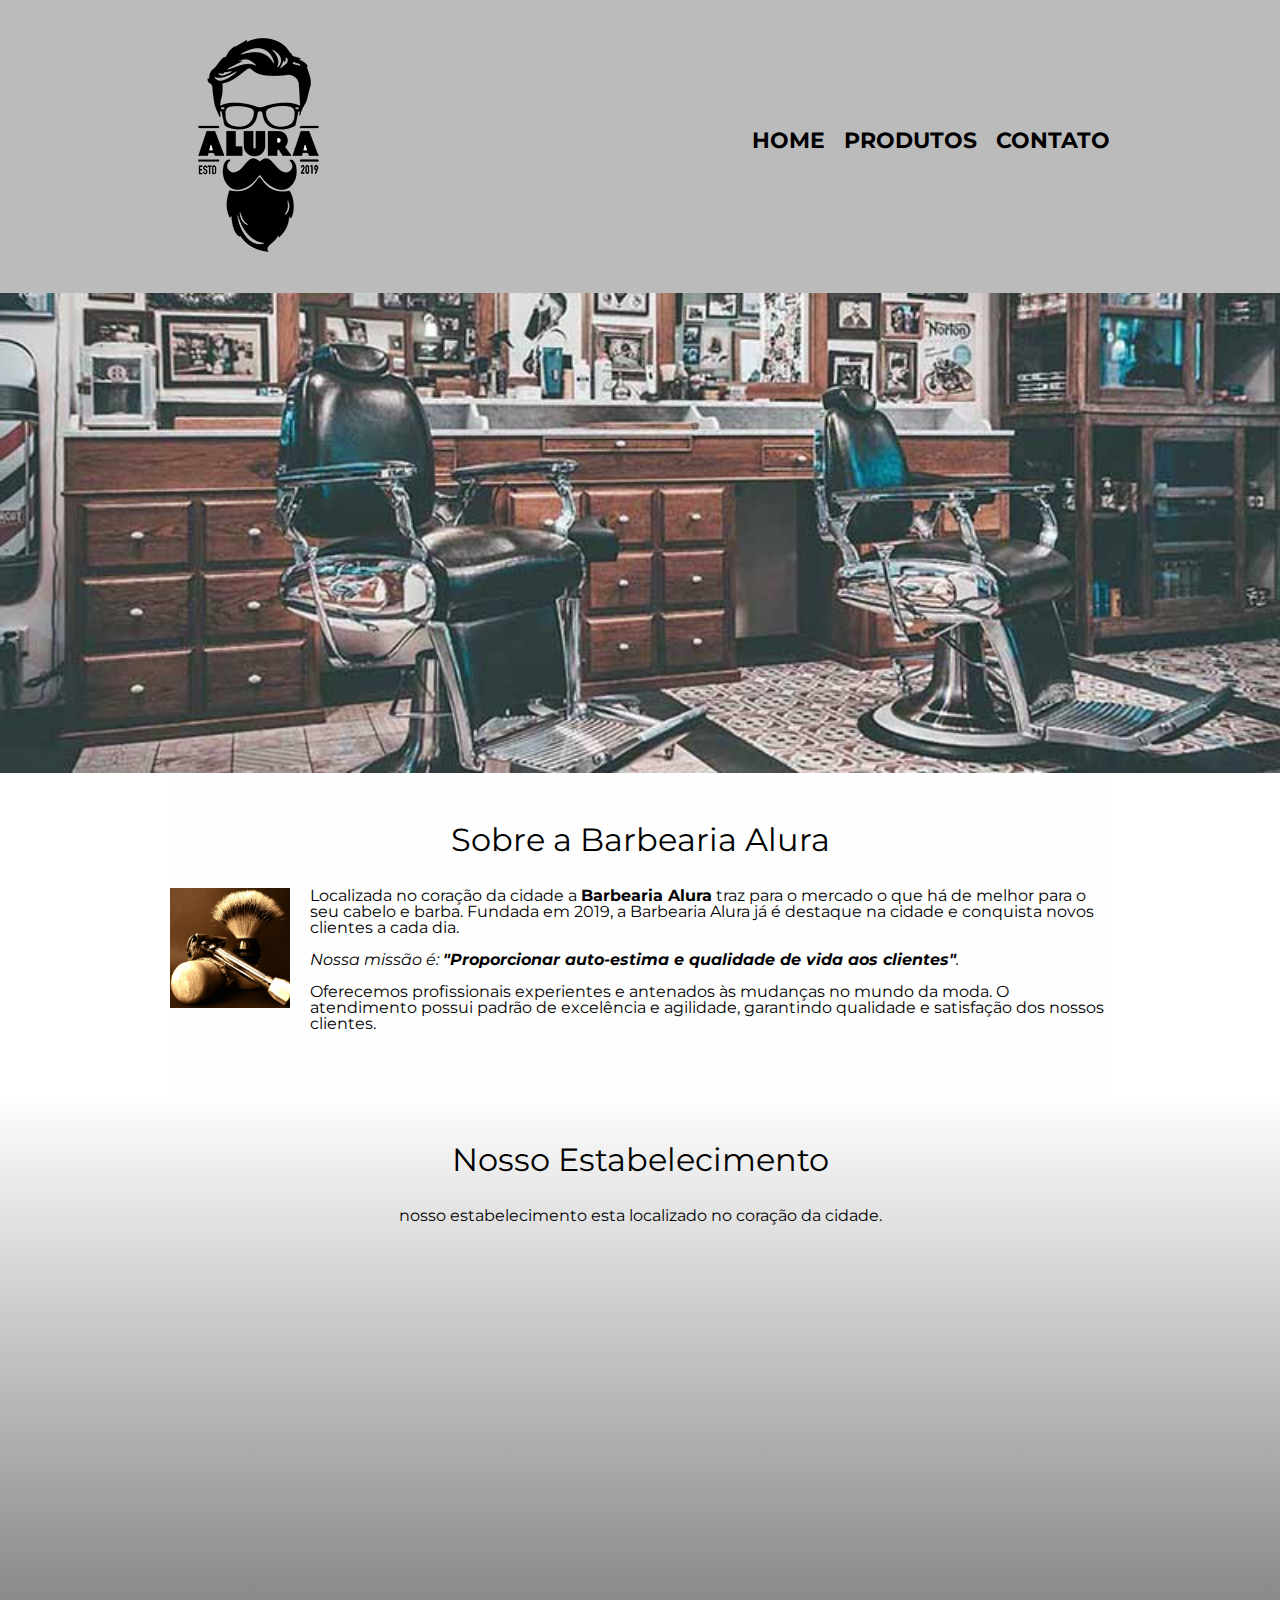
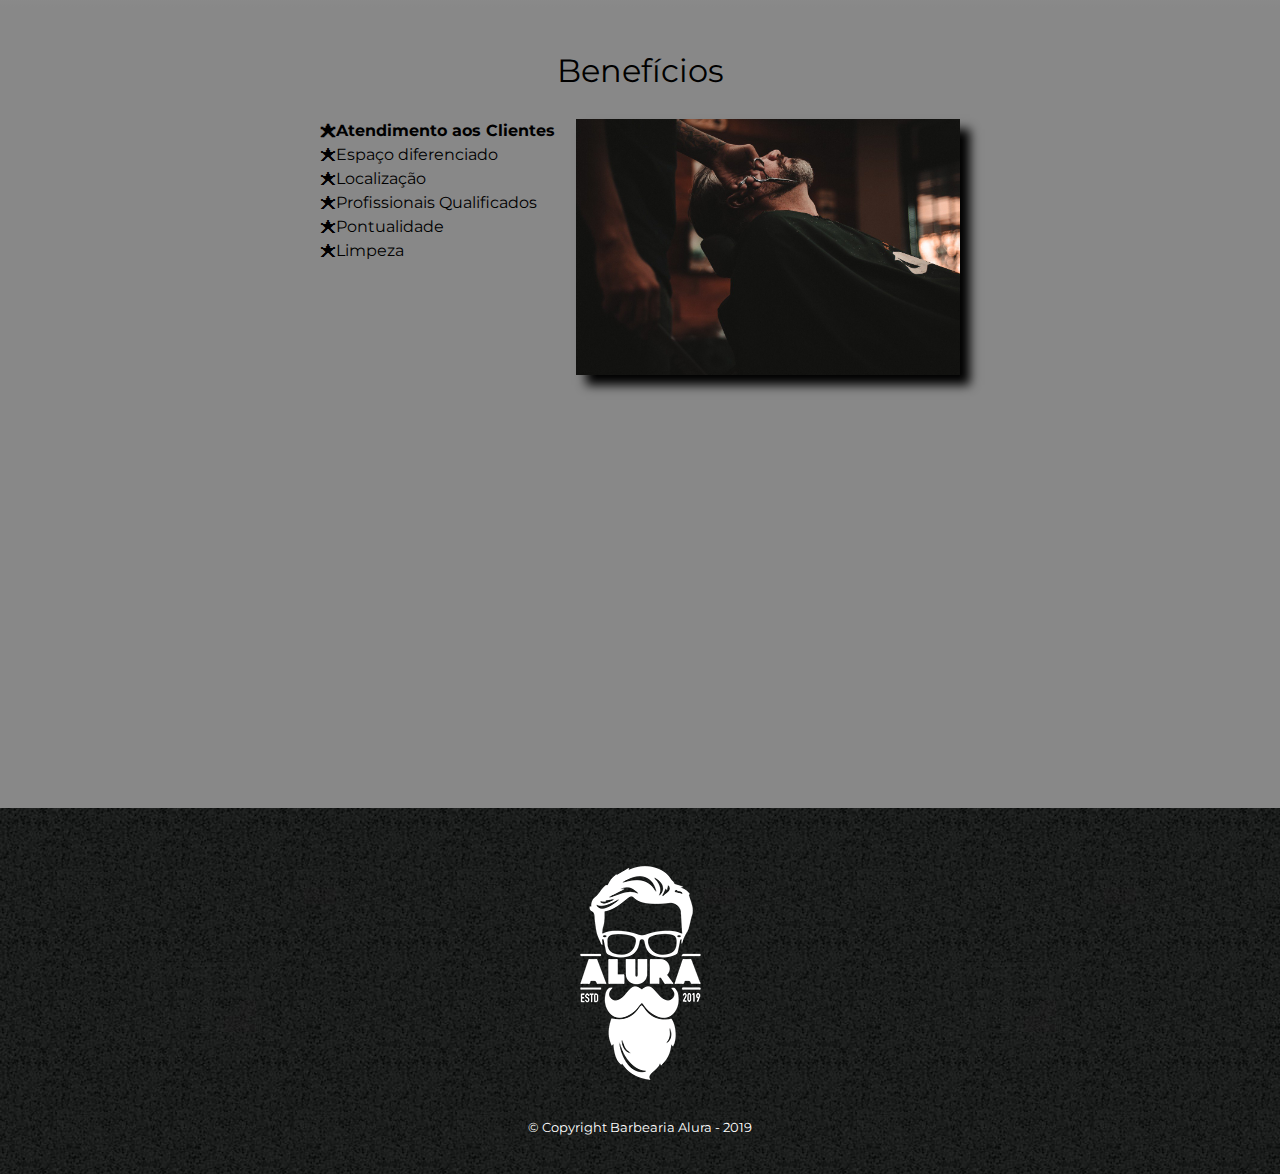
<file: index.html>
<!DOCTYPE html>
<html lang="pt-br">
	<head>
		<meta charset="UTF-8">
		<meta name="viewport" content="width=device-widhth ">
		<title>Barbearia Alura</title>

		<link rel="stylesheet" href="reset.css">
		<link rel="stylesheet" href="style.css">
		<link href="https://fonts.googleapis.com/css?family=Montserrat&display=swap" rel="stylesheet">

	</head>

	<body>
			<header>
			<div class="caixa">
				<h1><img src="logo.png"></h1>

				<nav>
					<ul>
						<li><a href="index.html">Home</a></li>
						<li><a href="produtos.html">Produtos</a></li>
						<li><a href="contato.html">Contato</a></li>
					</ul>
				</nav>
			</div>
		</header>

		<img class="banner" src="banner.jpg">
		 <main>
			<section class="principal">
				<h2 class="titulo-principal">Sobre a Barbearia Alura</h2>
				<img class="utensilios" src="utensilios.jpg" alt="utensilios de um barbeiro">
		 
				<p>Localizada no coração da cidade a <strong>Barbearia Alura</strong> traz para o mercado o que há de melhor para o seu cabelo e barba. Fundada em 2019, a Barbearia Alura já é destaque na cidade e conquista novos clientes a cada dia.</p>

				<p id="missao"><em>Nossa missão é: <strong>"Proporcionar auto-estima e qualidade de vida aos clientes"</strong>.</em></p>

				<p>Oferecemos profissionais experientes e antenados às mudanças no mundo da moda. O atendimento possui padrão de excelência e agilidade, garantindo qualidade e satisfação dos nossos clientes.</p>
			</section>

			<section class="mapa"> 
				<h3 class="titulo-principal">Nosso Estabelecimento </h3>
				<p> nosso estabelecimento esta localizado no coração da cidade. </p>
				<div class="mapa-conteudo">
				<iframe src="https://www.google.com/maps/embed?pb=!1m18!1m12!1m3!1d3656.4485981309026!2d-46.63465338549066!3d-23.58823936846952!2m3!1f0!2f0!3f0!3m2!1i1024!2i768!4f13.1!3m3!1m2!1s0x94ce5a2b2ed7f3a1%3A0xab35da2f5ca62674!2sCaelum%20-%20Escola%20de%20Tecnologia!5e0!3m2!1spt-BR!2sbr!4v1593400142246!5m2!1spt-BR!2sbr" width="100%" height="300" frameborder="0" style="border:0;" allowfullscreen="" aria-hidden="false" tabindex="0"></iframe></div>

			</section>

			<section class="beneficios">
				<h3 class="titulo-principal">Benefícios</h3>
				<div class="conteudo-beneficios">
				<ul class="lista-beneficios">
					<li class="itens">Atendimento aos Clientes</li>
					<li class="itens">Espaço diferenciado</li>
					<li class="itens">Localização</li>
					<li class="itens">Profissionais Qualificados</li>
					<li class="itens">Pontualidade</li>
					<li class="itens">Limpeza</li>
				</ul><img src="beneficios.jpg" class="imagem-beneficios">
				</div>
				<div class="video"> 
					<iframe width="560" height="315" src="https://www.youtube.com/embed/wcVVXUV0YUY" frameborder="0" allow="accelerometer; autoplay; encrypted-media; gyroscope; picture-in-picture" allowfullscreen></iframe>

				</div>
			</section>
		</main>
		<footer>
			<img src="logo-branco.png">
			<p class="copyright">&copy; Copyright Barbearia Alura - 2019</p>
		</footer>

	</body>
</html>
</file>
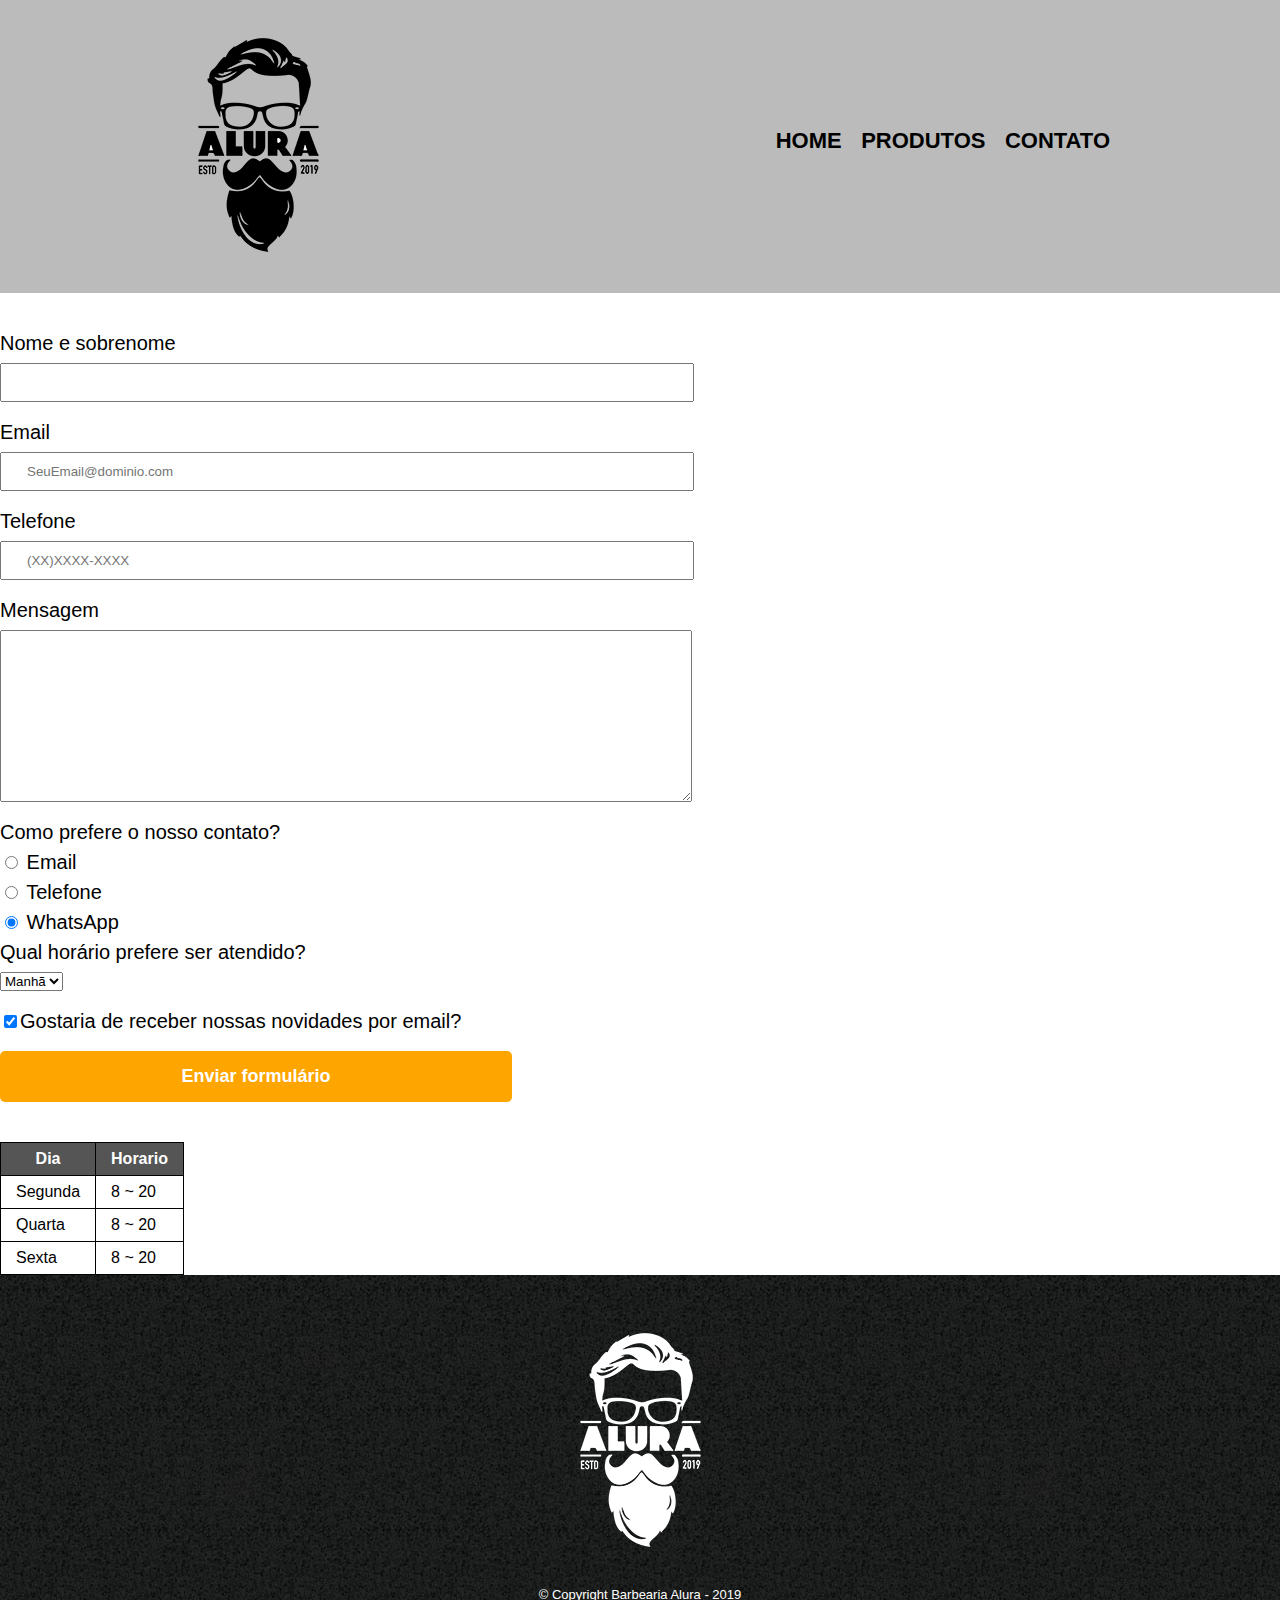
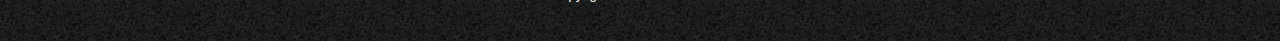
<file: contato.html>
<!DOCTYPE html>
<html>
	<head>
		<meta charset="UTF-8">
		<title>Contato - Barbearia Alura</title>

		<link rel="stylesheet" href="reset.css">
		<link rel="stylesheet" href="style.css">
	</head>
	<body>
		<header>
			<div class="caixa">
				<h1><img src="logo.png" alt="Logo da Barbearia Alura"></h1>

				<nav>
					<ul>
						<li><a href="index.html">Home</a></li>
						<li><a href="produtos.html">Produtos</a></li>
						<li><a href="contato.html">Contato</a></li>
					</ul>
				</nav>
			</div>
		</header>

		<main>
			<form>
				<label for="nomesobrenome">Nome e sobrenome</label>
				<input type="text" id="nomesobrenome" class="input-padrao" required>

				<label for="email">Email</label>
		 		<input type="email" id="email" class="input-padrao" required="" placeholder="SeuEmail@dominio.com">

				<label for="telefone">Telefone</label>
				<input type="tel" id="telefone" class="input-padrao" required placeholder="(XX)XXXX-XXXX">

				<label for="mensagem">Mensagem</label>
				<textarea cols="70" rows="10" id="mensagem" class="input-padrao" required></textarea>

				<fieldset>
					<legend>Como prefere o nosso contato?</legend>
					<label for="radio-email"><input type="radio" name="contato" value="email" id="radio-email"> Email</label>
					
					<label for="radio-telefone"><input type="radio" name="contato" value="telefone" id="radio-telefone"> Telefone</label>
					
					<label for="radio-whatsapp"><input type="radio" name="contato" value="whatsapp" id="radio-whatsapp" checked> WhatsApp</label>
				</fieldset>

				<fieldset>
					<legend>Qual horário prefere ser atendido?</legend>
					<select>
						<option>Manhã</option>
						<option>Tarde</option>
						<option>Noite</option>
					</select>
				</fieldset>

				<label class="checkbox"><input type="checkbox" checked>Gostaria de receber nossas novidades por email?</label>

				<input type="submit" value="Enviar formulário" class="enviar">
			</form>
			<table>
				<thead>
					<tr>
						<th>Dia</th>
						<th>Horario</th>
					</tr>
				</thead>	
					<tbody>
						<tr>
							<td>Segunda</td>
							<td>8 ~ 20</td>
						</tr>
						<tr>
							<td>Quarta</td>
							<td>8 ~ 20</td>
						</tr>
						<tr>
							<td>Sexta</td>
							<td>8 ~ 20</td>
						</tr>
						
					</tbody>
						
			
			</table>

		</main>

		<footer>
			<img src="logo-branco.png" alt="Logo da barbearia alura">
			<p class="copyright">&copy; Copyright Barbearia Alura - 2019</p>
		</footer>
	</body>
</html>
</file>
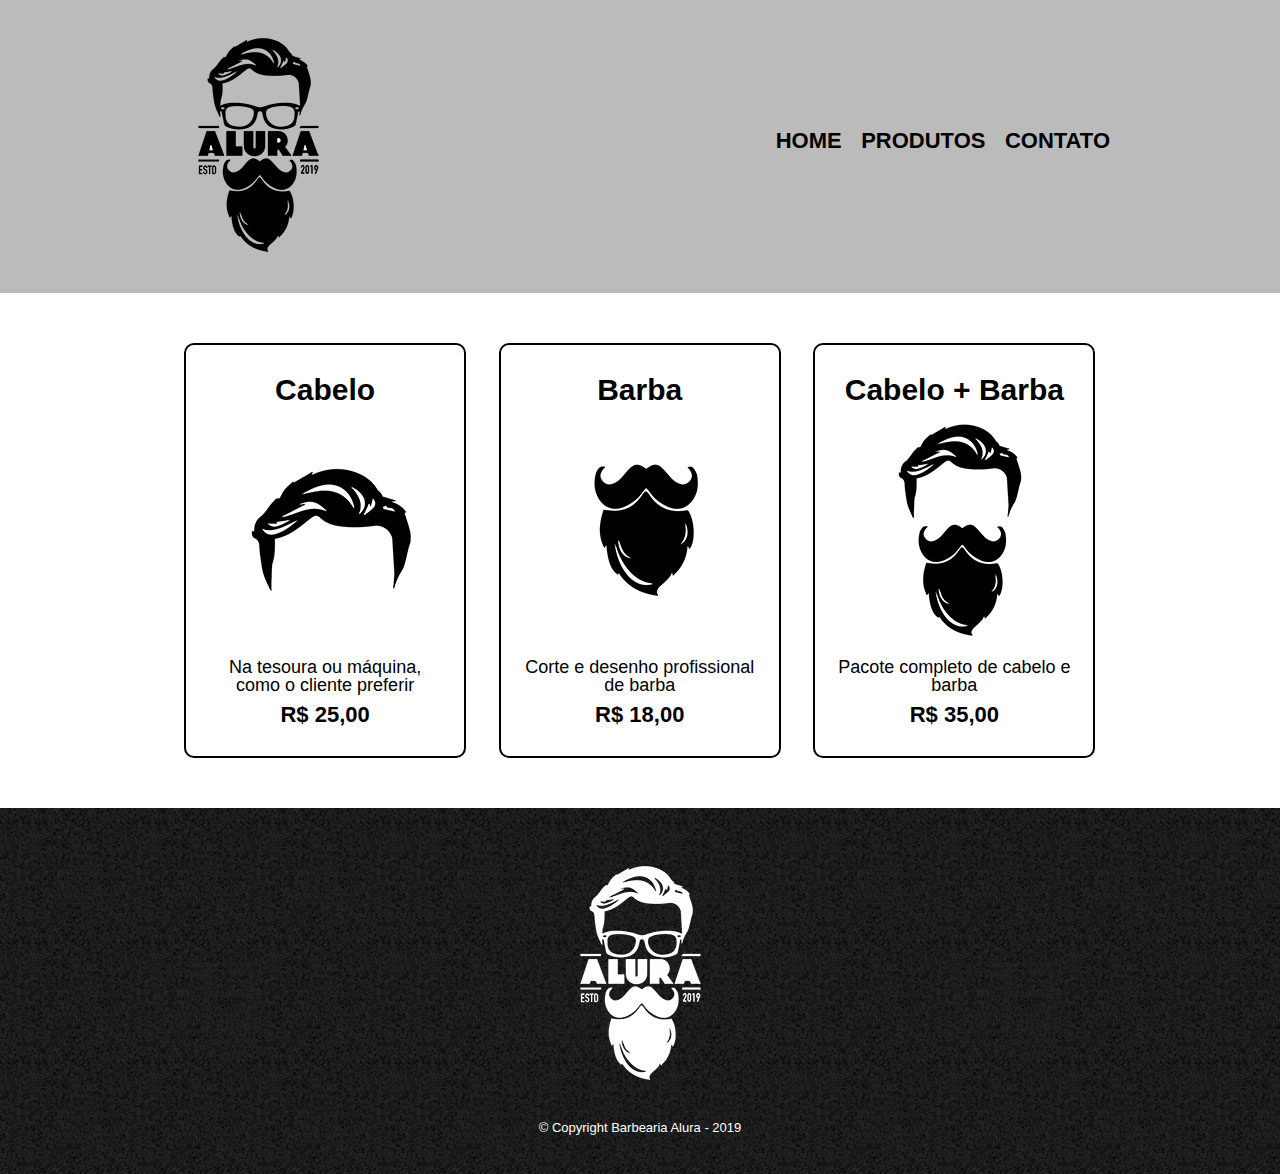
<file: produtos.html>
<!DOCTYPE html>
<html>
	<head>
		<meta charset="UTF-8">
		<title>Produtos - Barbearia Alura</title>

		<link rel="stylesheet" href="reset.css">
		<link rel="stylesheet" href="style.css">
	</head>
	<body>
		<header>
			<div class="caixa">
				<h1><img src="logo.png"></h1>

				<nav>
					<ul>
						<li><a href="index.html">Home</a></li>
						<li><a href="produtos.html">Produtos</a></li>
						<li><a href="contato.html">Contato</a></li>
					</ul>
				</nav>
			</div>
		</header>

		<main>
			<ul class="produtos">
				<li>
					<h2>Cabelo</h2>
					<img src="cabelo.jpg">
					<p class="produto-descricao">Na tesoura ou máquina, como o cliente preferir</p>
					<p class="produto-preco">R$ 25,00</p>
				</li>
				<li>
					<h2>Barba</h2>
					<img src="barba.jpg">
					<p class="produto-descricao">Corte e desenho profissional de barba</p>
					<p class="produto-preco">R$ 18,00</p>
				</li>
				<li>
					<h2>Cabelo + Barba</h2>
					<img src="cabelo+barba.jpg">
					<p class="produto-descricao">Pacote completo de cabelo e barba</p>
					<p class="produto-preco">R$ 35,00</p>
				</li>
			</ul>
		</main>

		<footer>
			<img src="logo-branco.png">
			<p class="copyright">&copy; Copyright Barbearia Alura - 2019</p>
		</footer>
	</body>
</html>
</file>
<file: style.css>
body {
	font-family: 'Montserrat', sans-serif;
}

header {
	background: #BBBBBB;
	padding: 20px 0;
}

.caixa {
	position: relative;
	width: 940px;
	margin: 0 auto;
}

nav {
	position: absolute;
	top: 110px;
	right: 0;
}

nav li {
	display: inline;
	margin: 0 0 0 15px;
}

nav a {
	text-transform: uppercase;
	color: #000000;
	font-weight: bold;
	font-size: 22px;
	text-decoration: none;
}

nav a:hover {
	color: #C78C19;
	text-decoration: underline;
}

.produtos {
	width: 940px;
	margin: 0 auto;
	padding: 50px 0;
}

.produtos li {
	display: inline-block;
	text-align: center;
	width: 30%;
	vertical-align: top;
	margin: 0 1.5%;
	padding: 30px 20px;
	box-sizing: border-box;
	border: 2px solid #000000;
	border-radius: 10px;
}

.produtos li:hover {
	border-color: #C78C19;
}

.produtos li:active {
	border-color: #088C19;	
}

.produtos li:hover h2 {
	font-size: 34px;
}

.produtos h2 {
	font-size: 30px;
	font-weight: bold;
}

.produto-descricao {
	font-size: 18px;
}

.produto-preco {
	font-size: 22px;
	font-weight: bold;
	margin-top: 10px;
}

footer {
	text-align: center;
	background: url("bg.jpg");
	padding: 40px 0;
}

.copyright {
	color: #FFFFFF;
	font-size: 13px;
	margin: 20px 0 0;
}

main {
	
}

form {
	margin: 40px 0;
}

form label, form legend {
	display:block;
	font-size: 20px;
	margin: 0 0 10px;
}

.input-padrao {
	display: block;
	margin: 0 0 20px;
	padding: 10px 25px;
	width: 50%;
}

.checkbox {
	margin: 20px 0;
}

.enviar {
	width: 40%;
	padding: 15px 0;
	background: orange;
	color: white;
	font-weight: bold;
	font-size: 18px;
	border: none;
	border-radius: 5px;
	transition: 1s all ;
	cursor: pointer;

}
.enviar:hover{
	background: darkorange;
	
	transform: scale(1.2);
}

table {
	margin: 20px 0x 40px;

}
thead {
	background: #555555;
	color: white;
	font-weight: bold;
}
td, th{
	border: 1px solid #000000;
	padding: 8px 15px;
}

/*CSS da pagina inicla */

.banner{
	width: 100%;

}
.titulo-principal{
 text-align: center;
 font-size: 2em;
 margin: 0 0 1em;
 clear: left;
 


}




.principal {
	padding: 3em 0;
	background: #FEFEFE;
	width: 940px;
	margin: 0 auto;
}
.principal p {
	margin: 0 0 1em;

}
.principal strong{
	font-weight: bold;

}
.principal em{
	font-style: italic;
}

.utensilios{
	width: 120px;
	float: left;
	margin: 0 20px 20px 0

	
}


.mapa {
	padding: 3em 0;
	background: linear-gradient(#FEFEFE, #888888);
	
}
.mapa-conteudo{
	width: 940px;
	margin: 0 auto;

}
.mapa p {
	margin: 0 0 2em;
	text-align: center;

}

.beneficios {
	padding: 3em 0 ;
	background: #888888;
}

.itens {
	line-height: 1.5;

}
.itens:first-child{
	font-weight: bold;
} 

.itens:before{
	content: "🟊";
}
.conteudo-beneficios{
	width: 640px;
	margin: 0 auto;	
}

.lista-beneficios{
	width: 40%;
	display: inline-block;
	vertical-align: top;
}

.imagem-beneficios{
	width:60%;
	opacity: 1;
	transition: 400ms;
	box-shadow: 10px 10px 10px 0 #000000;

}

.imagem-beneficios:hover {
	opacity: 0.7;
}


.video {
	width: 560px;
	margin: 2em auto;
}

@media screen and (max-width: 480px){
	.caixa, .principal, .conteudo-beneficios, .mapa-conteudo, .video {
		width: auto;

	}
</file>
